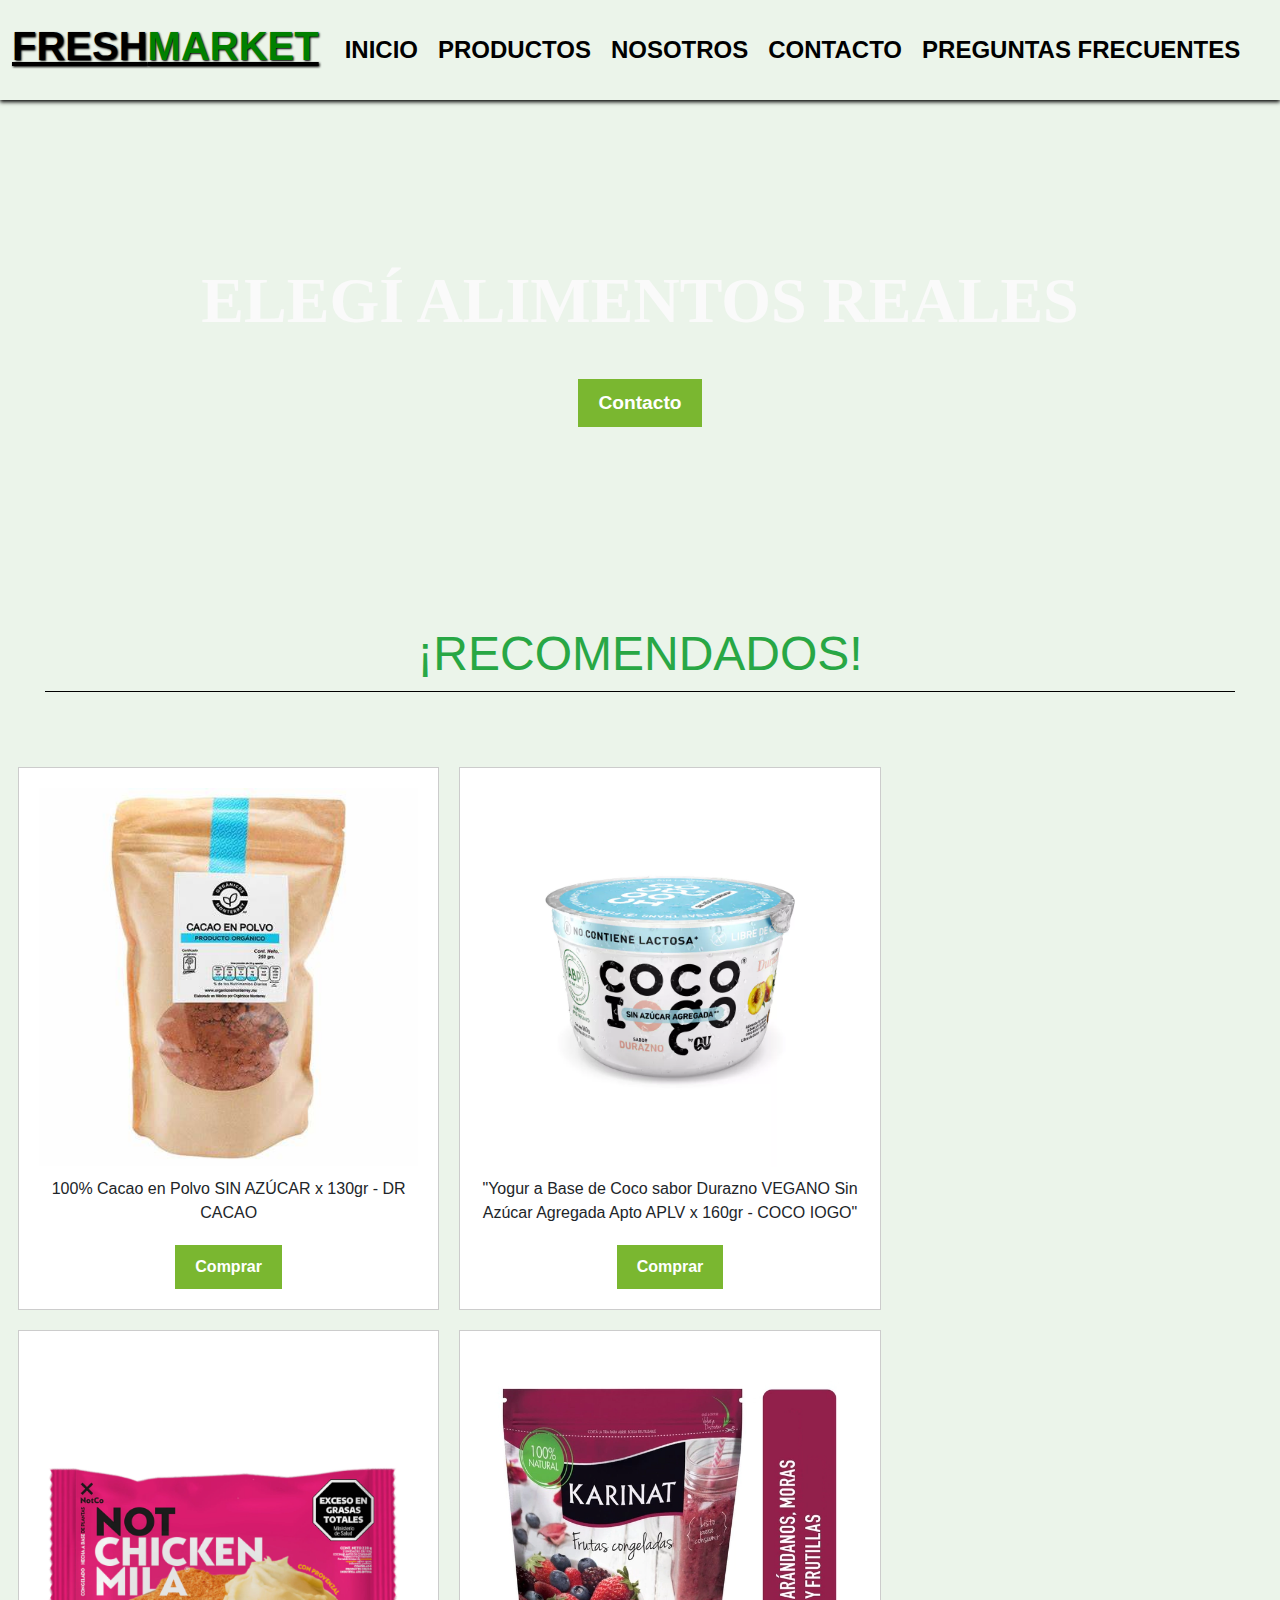
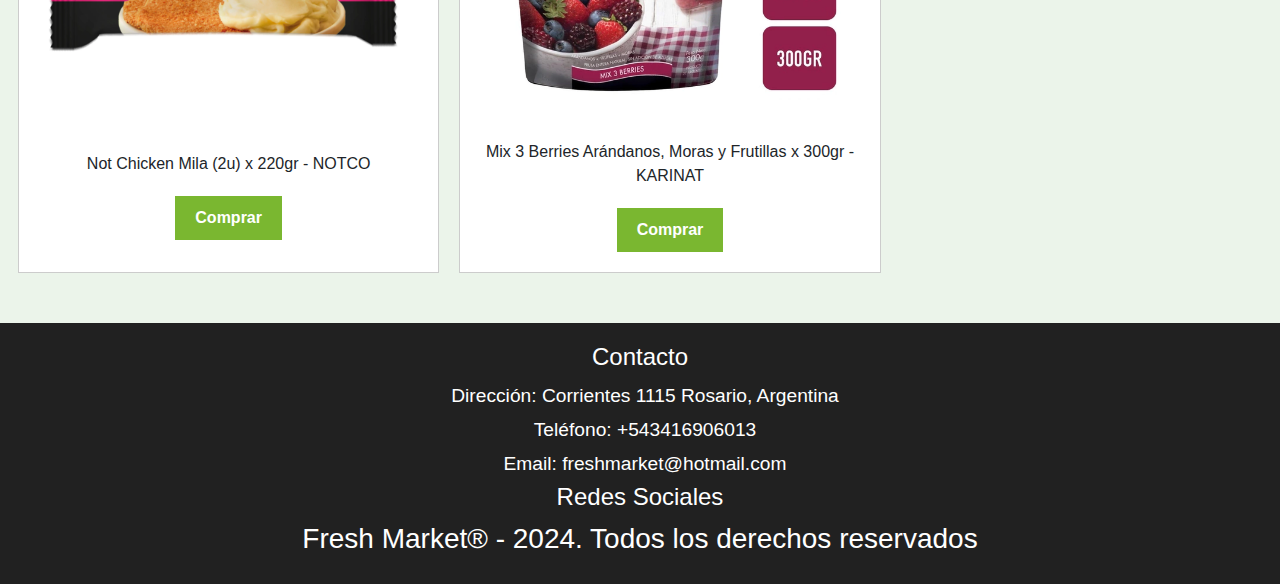
<file: index.html>
<!DOCTYPE html>
<html lang="en">
<head>
    <meta charset="UTF-8">
    <meta name="viewport" content="width=device-width, initial-scale=1.0">
    <title>Fresh Market</title>
    <!-- CSS -->
    <!-- CSS BS -->
    <link href="https://cdn.jsdelivr.net/npm/bootstrap@5.3.3/dist/css/bootstrap.min.css" rel="stylesheet" integrity="sha384-QWTKZyjpPEjISv5WaRU9OFeRpok6YctnYmDr5pNlyT2bRjXh0JMhjY6hW+ALEwIH" crossorigin="anonymous">
    <link rel="stylesheet" href="css/estilo.css">
</head>
<body>
  <!-- Header -->  

  <!-- NavBar BS -->
  <header class="navbar navbar-expand-lg encabezado">
    <div class="container-fluid">
      <a class="navbar-brand" href="#">
        <h1>Fresh<span class="verde">Market</span></h1>
    </a>
      <button class="navbar-toggler" type="button" data-bs-toggle="collapse" data-bs-target="#navbarNav" aria-controls="navbarNav" aria-expanded="false" aria-label="Toggle navigation">
        <span class="navbar-toggler-icon"></span>
      </button>
      <nav class="collapse navbar-collapse" id="navbarNav">
        <ul class="navbar-nav">
            <li><a href="index.html">Inicio</a></li>
            <li><a href="pages/productos.html">Productos</a></li>
            <li><a href="pages/nosotros.html">Nosotros</a></li>
            <li><a href="pages/contacto.html">Contacto</a></li>
            <li><a href="pages/preguntas.html">Preguntas Frecuentes</a></li>
        </ul>
      </nav>
    </div>
  </header>

<!--  Banner    --> 
<section class="banner">
    <div class="bannerContenido"> 
        <p>Elegí alimentos reales</p>
        <button class="boton">Contacto</button>
        </div>
</section>

<!--  Fin Banner    -->


<!-- Productos --> 

<section id="productos" class="productos">
<h3>¡Recomendados!</h3>

</section>
<main class="row">

    <div class="tarjeta col-xl-4 col-md-6 col-sm-12">
        <img class="imgProductos" src="img/cacao organico.jpeg" alt="">
    <p> 100% Cacao en Polvo SIN AZÚCAR x 130gr - DR CACAO </p>
    <button class= "boton">Comprar</button>
</div>

<div class="tarjeta col-xl-4 col-md-6 col-sm-12">
    <img class="imgProductos" src="img/yogurt.webp" alt="">
    <p>"Yogur a Base de Coco sabor Durazno VEGANO Sin Azúcar Agregada Apto APLV x 160gr - COCO IOGO"</p>
    <button class="boton">Comprar</button>
</div>

<div class="tarjeta col-xl-4 col-md-6 col-sm-12">
    <img class="imgProductos" src="img/not chicken mila.webp" alt="">
    <p> Not Chicken Mila (2u) x 220gr - NOTCO </p>
    <button class="boton">Comprar</button>
</div>

<div class="tarjeta col-xl-4 col-md-6 col-sm-12">
    <img class="imgProductos" src="img/frutas congeladas.webp" alt="">
    <p> Mix 3 Berries Arándanos, Moras y Frutillas x 300gr - KARINAT </p>
    <button class="boton">Comprar</button>
</div>
</main>
<!-- Productos -->

 <!-- Footer -->   
<footer class="footer">
    <div class="footerContenido d-flex flex-column text-center">
        <div class="infoContacto">
        <h4>Contacto</h4>
        <p><i class=""></i> Dirección: Corrientes 1115 Rosario, Argentina
        <p><i class=""></i> Teléfono: +543416906013   
        <p><i class=""></i> Email: freshmarket@hotmail.com
    </div>

     </div class="redesSociales">
     <h4>Redes Sociales</h4>
    
    </div>
     </div>
    <h3>Fresh Market® - 2024. Todos los derechos reservados</h3>
</footer>

<!-- Fin footer-->
<script src="https://cdn.jsdelivr.net/npm/bootstrap@5.3.3/dist/js/bootstrap.bundle.min.js" integrity="sha384-YvpcrYf0tY3lHB60NNkmXc5s9fDVZLESaAA55NDzOxhy9GkcIdslK1eN7N6jIeHz" crossorigin="anonymous"></script>

</body>
</html>
</file>
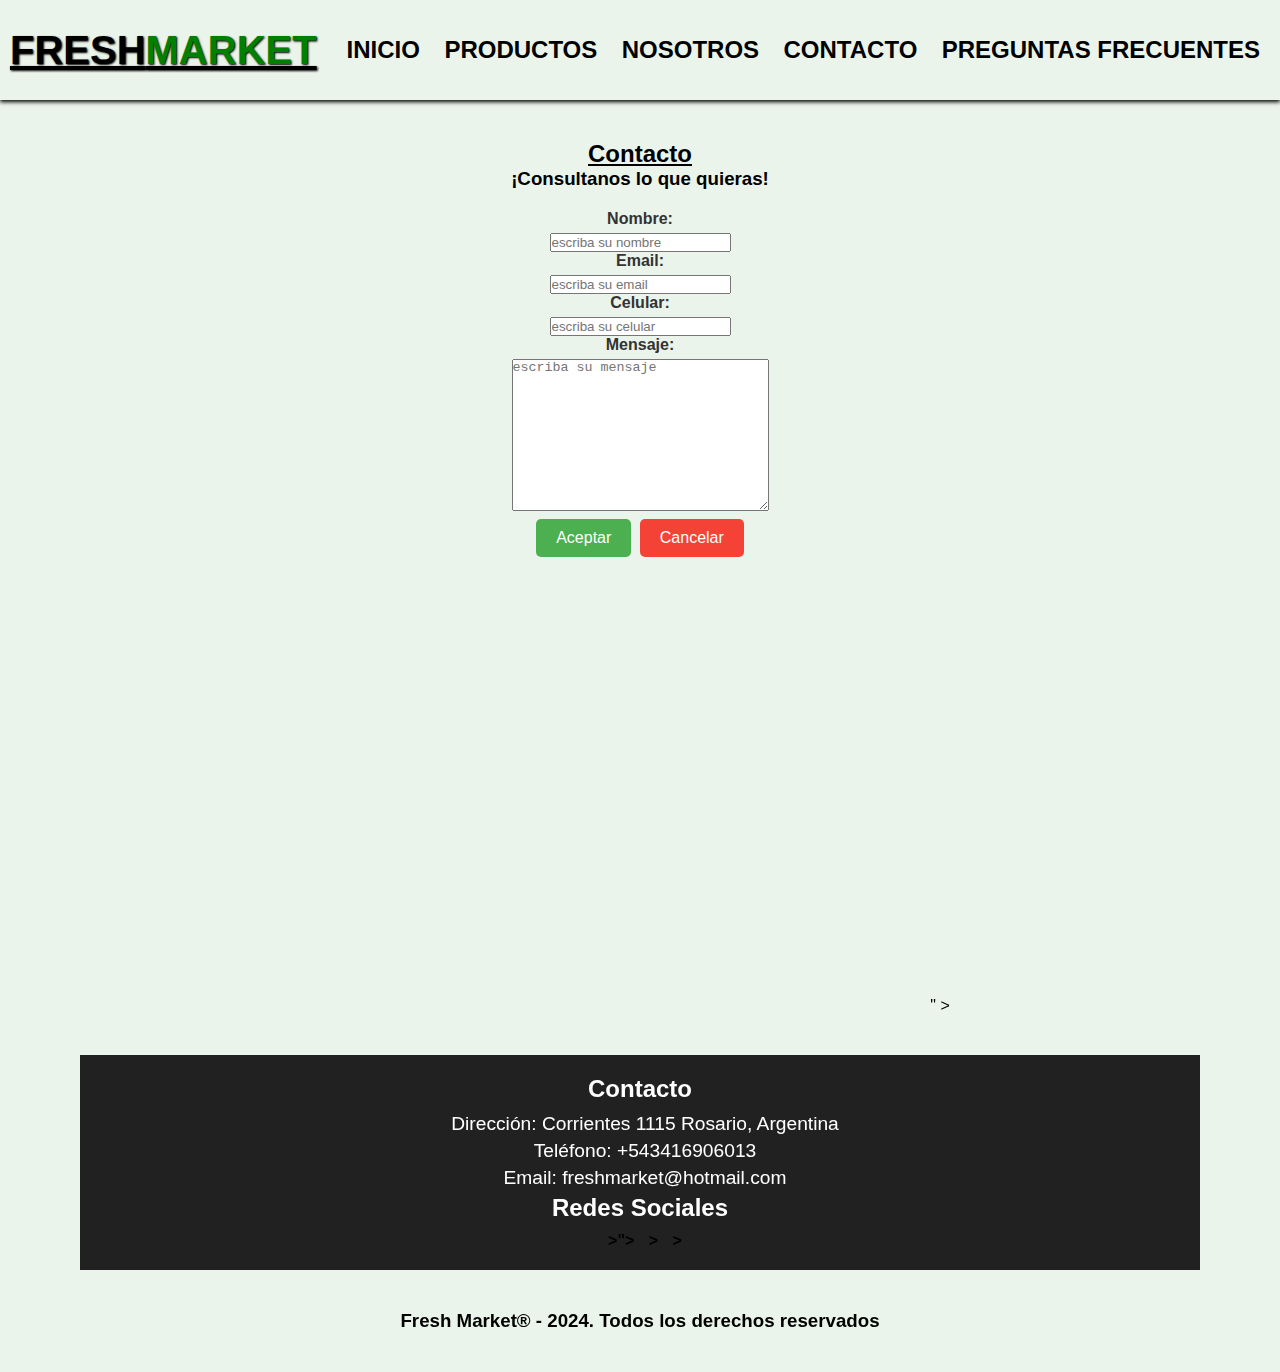
<file: pages/contacto.html>
<!DOCTYPE html>
<html lang="en">
<head>
    <meta charset="UTF-8">
    <meta name="viewport" content="width=device-width, initial-scale=1.0">
    <title>Fresh Market</title>
    <!-- CSS -->
    <link rel="stylesheet" href="../css/estilo.css">
</head>
<body>

  <!-- Header -->  
  <header class="encabezado">
    <h1>Fresh<span class="verde">Market</span></h1>

    <nav>
        <ul>
           <li><a href="../index.html">Inicio</a></li>
           <li><a href="productos.html">Productos</a></li>
           <li><a href="nosotros.html">Nosotros</a></li>
           <li><a href="contacto.html">Contacto</a></li>
           <li><a href="preguntas.html">Preguntas Frecuentes</a></li>
        </ul>
    </nav>
  </header>
  <!-- Fin Header --> 

<main>
    <h2>Contacto</h2>
    <h3>¡Consultanos lo que quieras!</h3>
    <form action="#" method="post">
        <div>
            <label for="Nombre">Nombre:</label>
            <input type="text" placeholder="escriba su nombre" id="Nombre" name="nombre"
        </div>
        <!--2 columnas-->
        <div>
            <!--columna 1-->
    <div>
        <label for="email">Email:</label>
        <input type="email" placeholder="escriba su email" id="email" name="email" 
    </div> 
    <!--columna 2-->
    <div>
        <label for="celular">Celular:</label>
        <input type="tel" placeholder="escriba su celular" id="celular" name="celular"
    </div>
        </div>
        <!--Fin 2 columnas-->

        <div>
            <label for="Mensaje">Mensaje:</label>
            <textarea name="Mensaje" id="Mensaje" cols="30" rows="10" placeholder="escriba su mensaje"></textarea>
            <div>

                <button type="submit" class="btn-aceptar">Aceptar</button>
                <button type="button" class="btn-cancelar">Cancelar</button>
                
            </div>

        </div>

    </form>

    <iframe
     src="https://www.google.com/maps/embed?pb=!1m18!1m12!1m3!1d11973.001179808756!2d-60.6507284870692!3d-32.96293902634552!2m3!1f0!2f0!3f0!3m2!1i1024!2i768!4f13.1!3m3!1m2!1s0x95b7ab0b8c0d14bd%3A0xd63734921437b5e5!2sDel%20Abasto%2C%20S2000%20Rosario%2C%20Santa%20Fe!5e0!3m2!1ses!2sar!4v1710373970296!5m2!1ses!2sar" width="600" height="450" style="border:0;" allowfullscreen="" loading="lazy" referrerpolicy="no-referrer-when-downgrade"></iframe>" ></iframe>

<main>

 <!-- Footer -->   
 <footer class="footer">
    <div class="footerContenido">
        <div class="infoContacto">
        <h4>Contacto</h4>
        <p><i class="fas fa-map-marker-alt"></i> Dirección: Corrientes 1115 Rosario, Argentina
        <p><i class="fas fa-phone"></i> Teléfono: +543416906013   
        <p><i class="fas fa-envelope"></i> Email: freshmarket@hotmail.com
    </div>

     </div class="redesSociales">
     <h4>Redes Sociales</h4>
     <a href="#"><i class="fa-brands fa-facebook-f"></i>></i>"></i></a>
     <a href="#"><i class="fa-brands fa-twitter"></i>></i></a>
     <a href="#"><i class="fa-brands fa-instagram"></i>></i></a>
    </div>
     </div>
    <h3>Fresh Market® - 2024. Todos los derechos reservados</h3>
</footer>

<!-- Fin footer-->



</body>
</html>
</file>
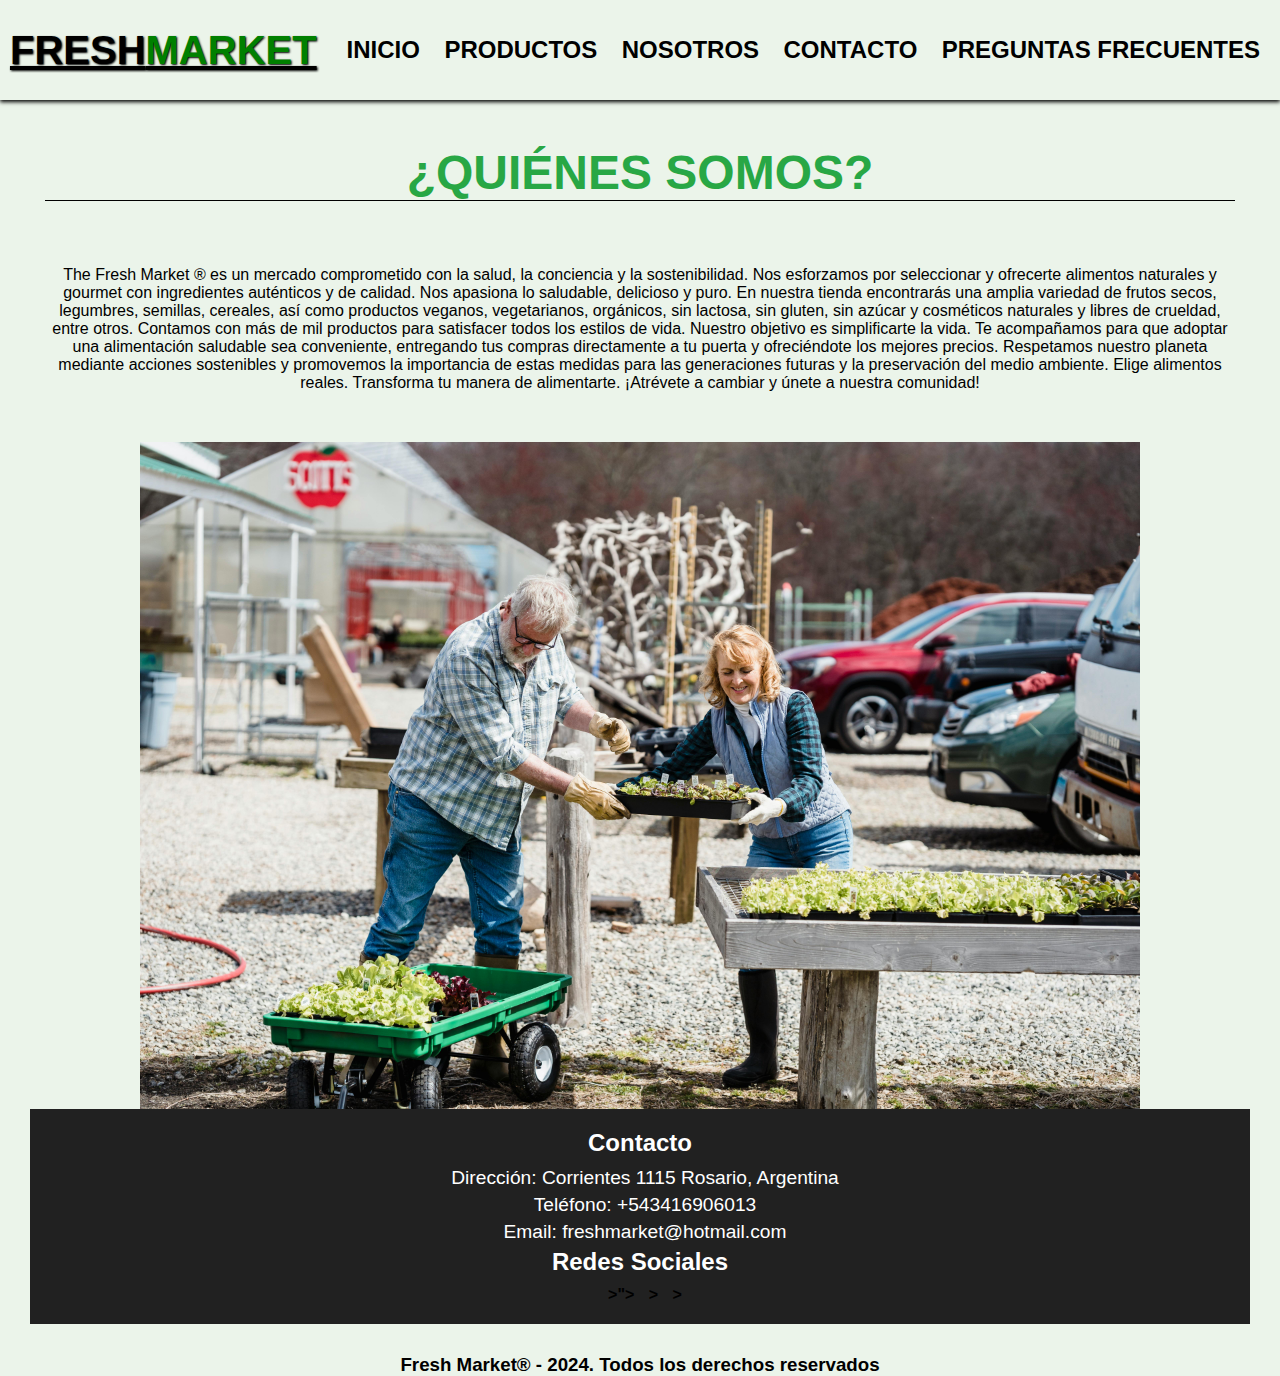
<file: pages/nosotros.html>
<!DOCTYPE html>
<html lang="zxx">
<head>
    <meta charset="UTF-8">
    <meta name="viewport" content="width=device-width, initial-scale=1.0">
    <title>Fresh Market</title>
    <!-- CSS -->
    <link rel="stylesheet" href="../css/estilo.css">
</head>
<body>

  <!-- Header -->  
  <header class="encabezado">
    <h1>Fresh<span class="verde">Market</span></h1>

    <nav>
        <ul>
           <li><a href="../index.html">Inicio</a></li>
           <li><a href="productos.html">Productos</a></li>
           <li><a href="nosotros.html">Nosotros</a></li>
           <li><a href="contacto.html">Contacto</a></li>
           <li><a href="preguntas.html">Preguntas Frecuentes</a></li>
        </ul>
    </nav>
  </header>

  <!-- Fin Header --> 

  <section id="productos" class="productos">
    <h3>¿Quiénes somos?</h3>
    </section>


<main>

    

    <p>The Fresh Market ® es un mercado comprometido con la salud, la conciencia y la sostenibilidad. Nos esforzamos por seleccionar y ofrecerte alimentos naturales y gourmet con ingredientes auténticos y de calidad.

    Nos apasiona lo saludable, delicioso y puro. En nuestra tienda encontrarás una amplia variedad de frutos secos, legumbres, semillas, cereales, así como productos veganos, vegetarianos, orgánicos, sin lactosa, sin gluten, sin azúcar y cosméticos naturales y libres de crueldad, entre otros. Contamos con más de mil productos para satisfacer todos los estilos de vida.
    
    Nuestro objetivo es simplificarte la vida. Te acompañamos para que adoptar una alimentación saludable sea conveniente, entregando tus compras directamente a tu puerta y ofreciéndote los mejores precios.
    
    Respetamos nuestro planeta mediante acciones sostenibles y promovemos la importancia de estas medidas para las generaciones futuras y la preservación del medio ambiente.
    
    Elige alimentos reales. Transforma tu manera de alimentarte.
    
    ¡Atrévete a cambiar y únete a nuestra comunidad! </p>
    </main>

  
  <div class="contenedorNosotros">
    <img class="imgNosotros" src="../img/pexels-greta-hoffman-7728310.jpg" alt="">
   <div>

    <!-- Footer -->   
 <footer class="footer">
  <div class="footerContenido">
      <div class="infoContacto">
      <h4>Contacto</h4>
      <p><i class="fas fa-map-marker-alt"></i> Dirección: Corrientes 1115 Rosario, Argentina
      <p><i class="fas fa-phone"></i> Teléfono: +543416906013   
      <p><i class="fas fa-envelope"></i> Email: freshmarket@hotmail.com
  </div>

   </div class="redesSociales">
   <h4>Redes Sociales</h4>
   <a href="#"><i class="fa-brands fa-facebook-f"></i>></i>"></i></a>
   <a href="#"><i class="fa-brands fa-twitter"></i>></i></a>
   <a href="#"><i class="fa-brands fa-instagram"></i>></i></a>
  </div>
   </div>
  <h3>Fresh Market® - 2024. Todos los derechos reservados</h3>
</footer>

<!-- Fin footer-->


</body>
</html>
</file>
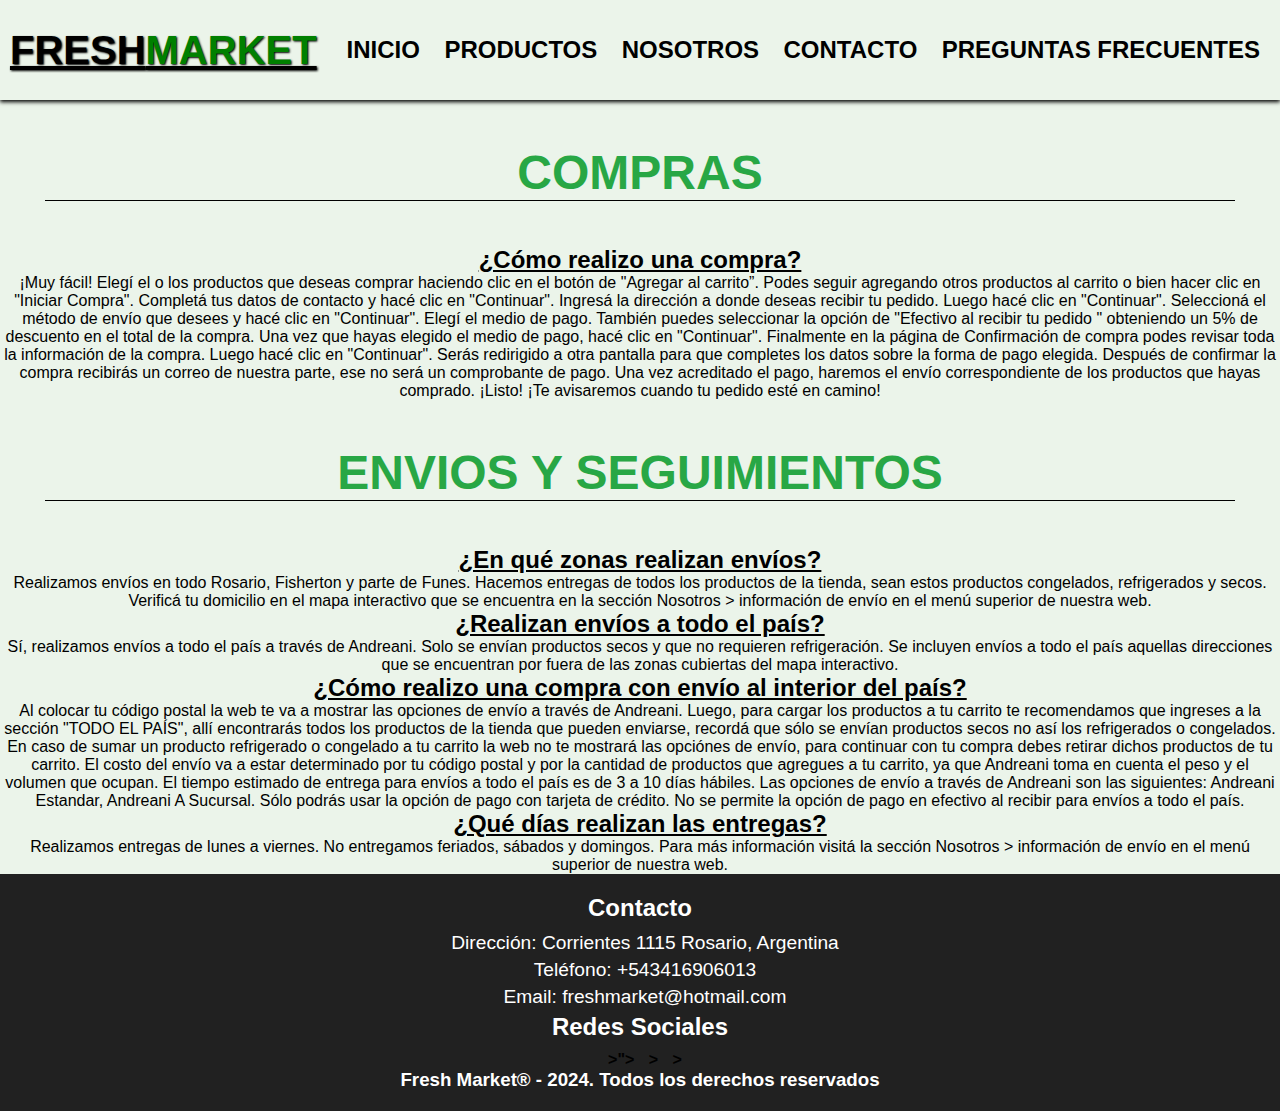
<file: pages/preguntas.html>
<!DOCTYPE html>
<html lang="zxx">
<head>
    <meta charset="UTF-8">
    <meta name="viewport" content="width=device-width, initial-scale=1.0">
    <title>Fresh Market</title>
    <!-- CSS -->
    <link rel="stylesheet" href="../css/estilo.css">
</head>
<body>

  <!-- Header -->  
  <header class="encabezado">
    <h1>Fresh<span class="verde">Market</span></h1>

    <nav>
        <ul>
           <li><a href="../index.html">Inicio</a></li>
           <li><a href="productos.html">Productos</a></li>
           <li><a href="nosotros.html">Nosotros</a></li>
           <li><a href="contacto.html">Contacto</a></li>
           <li><a href="preguntas.html">Preguntas Frecuentes</a></li>
        </ul>
    </nav>
  </header>
  <!-- Fin Header --> 

  
  <section id="productos" class="productos">
    <h3>Compras</h3>
    </section>

<h2>¿Cómo realizo una compra?</h2>
<p> ¡Muy fácil!
    Elegí el o los productos que deseas comprar haciendo clic en el botón de "Agregar al carrito”. Podes seguir agregando otros productos al carrito o bien hacer clic en "Iniciar Compra".
    Completá tus datos de contacto y hacé clic en "Continuar".
    Ingresá la dirección a donde deseas recibir tu pedido. Luego hacé clic en "Continuar".
    Seleccioná el método de envío que desees y hacé clic en "Continuar".
    Elegí el medio de pago. También puedes seleccionar la opción de "Efectivo al recibir tu pedido " obteniendo un 5% de descuento en el total de la compra. Una vez que hayas elegido el medio de pago, hacé clic en "Continuar".
    Finalmente en la página de Confirmación de compra podes revisar toda la información de la compra. Luego hacé clic en "Continuar".
    Serás redirigido a otra pantalla para que completes los datos sobre la forma de pago elegida. Después de confirmar la compra recibirás un correo de nuestra parte, ese no será un comprobante de pago.
    Una vez acreditado el pago, haremos el envío correspondiente de los productos que hayas comprado.
    ¡Listo! ¡Te avisaremos cuando tu pedido esté en camino!</p>


    <section id="productos" class="productos">
        <h3>Envios y seguimientos</h3>
        </section>

<h2>¿En qué zonas realizan envíos?</h2>
<p>Realizamos envíos en todo Rosario, Fisherton y parte de Funes.
    Hacemos entregas de todos los productos de la tienda, sean estos productos congelados, refrigerados y secos.
    Verificá tu domicilio en el mapa interactivo que se encuentra en la sección Nosotros > información de envío en el menú superior de nuestra web.</p>

    <h2>¿Realizan envíos a todo el país?</h2>
    <p>Sí, realizamos envíos a todo el país a través de Andreani. Solo se envían productos secos y que no requieren refrigeración. Se incluyen envíos a todo el país aquellas direcciones que se encuentran por fuera de las zonas cubiertas del mapa interactivo. </p>

<h2>¿Cómo realizo una compra con envío al interior del país?</h2>
<p>Al colocar tu código postal la web te va a mostrar las opciones de envío a través de Andreani. Luego, para cargar los productos a tu carrito te recomendamos que ingreses a la sección "TODO EL PAÍS", allí encontrarás todos los productos de la tienda que pueden enviarse, recordá que sólo se envían productos secos no así los refrigerados o congelados. 
    En caso de sumar un producto refrigerado o congelado a tu carrito la web no te mostrará las opciónes de envío, para continuar con tu compra debes retirar dichos productos de tu carrito.
    El costo del envío va a estar determinado por tu código postal y por la cantidad de productos que agregues a tu carrito, ya que Andreani toma en cuenta el peso y el volumen que ocupan.
    El tiempo estimado de entrega para envíos a todo el país es de 3 a 10 días hábiles.
    Las opciones de envío a través de Andreani son las siguientes: Andreani Estandar, Andreani A Sucursal.
    Sólo podrás usar la opción de pago con tarjeta de crédito. No se permite la opción de pago en efectivo al recibir para envíos a todo el país.
    </p>

    <h2>¿Qué días realizan las entregas?</h2>
    <p>Realizamos entregas de lunes a viernes. No entregamos feriados, sábados y domingos. 
        Para más información visitá la sección Nosotros > información de envío en el menú superior de nuestra web.</p>


<!-- Footer -->   
<footer class="footer">
    <div class="footerContenido">
        <div class="infoContacto">
        <h4>Contacto</h4>
        <p><i class="fas fa-map-marker-alt"></i> Dirección: Corrientes 1115 Rosario, Argentina
        <p><i class="fas fa-phone"></i> Teléfono: +543416906013   
        <p><i class="fas fa-envelope"></i> Email: freshmarket@hotmail.com
    </div>

     </div class="redesSociales">
     <h4>Redes Sociales</h4>
     <a href="#"><i class="fa-brands fa-facebook-f"></i>></i>"></i></a>
     <a href="#"><i class="fa-brands fa-twitter"></i>></i></a>
     <a href="#"><i class="fa-brands fa-instagram"></i>></i></a>
    </div>
     </div>
    <h3>Fresh Market® - 2024. Todos los derechos reservados</h3>
</footer>

<!-- Fin footer-->



</body>
</html>
</file>
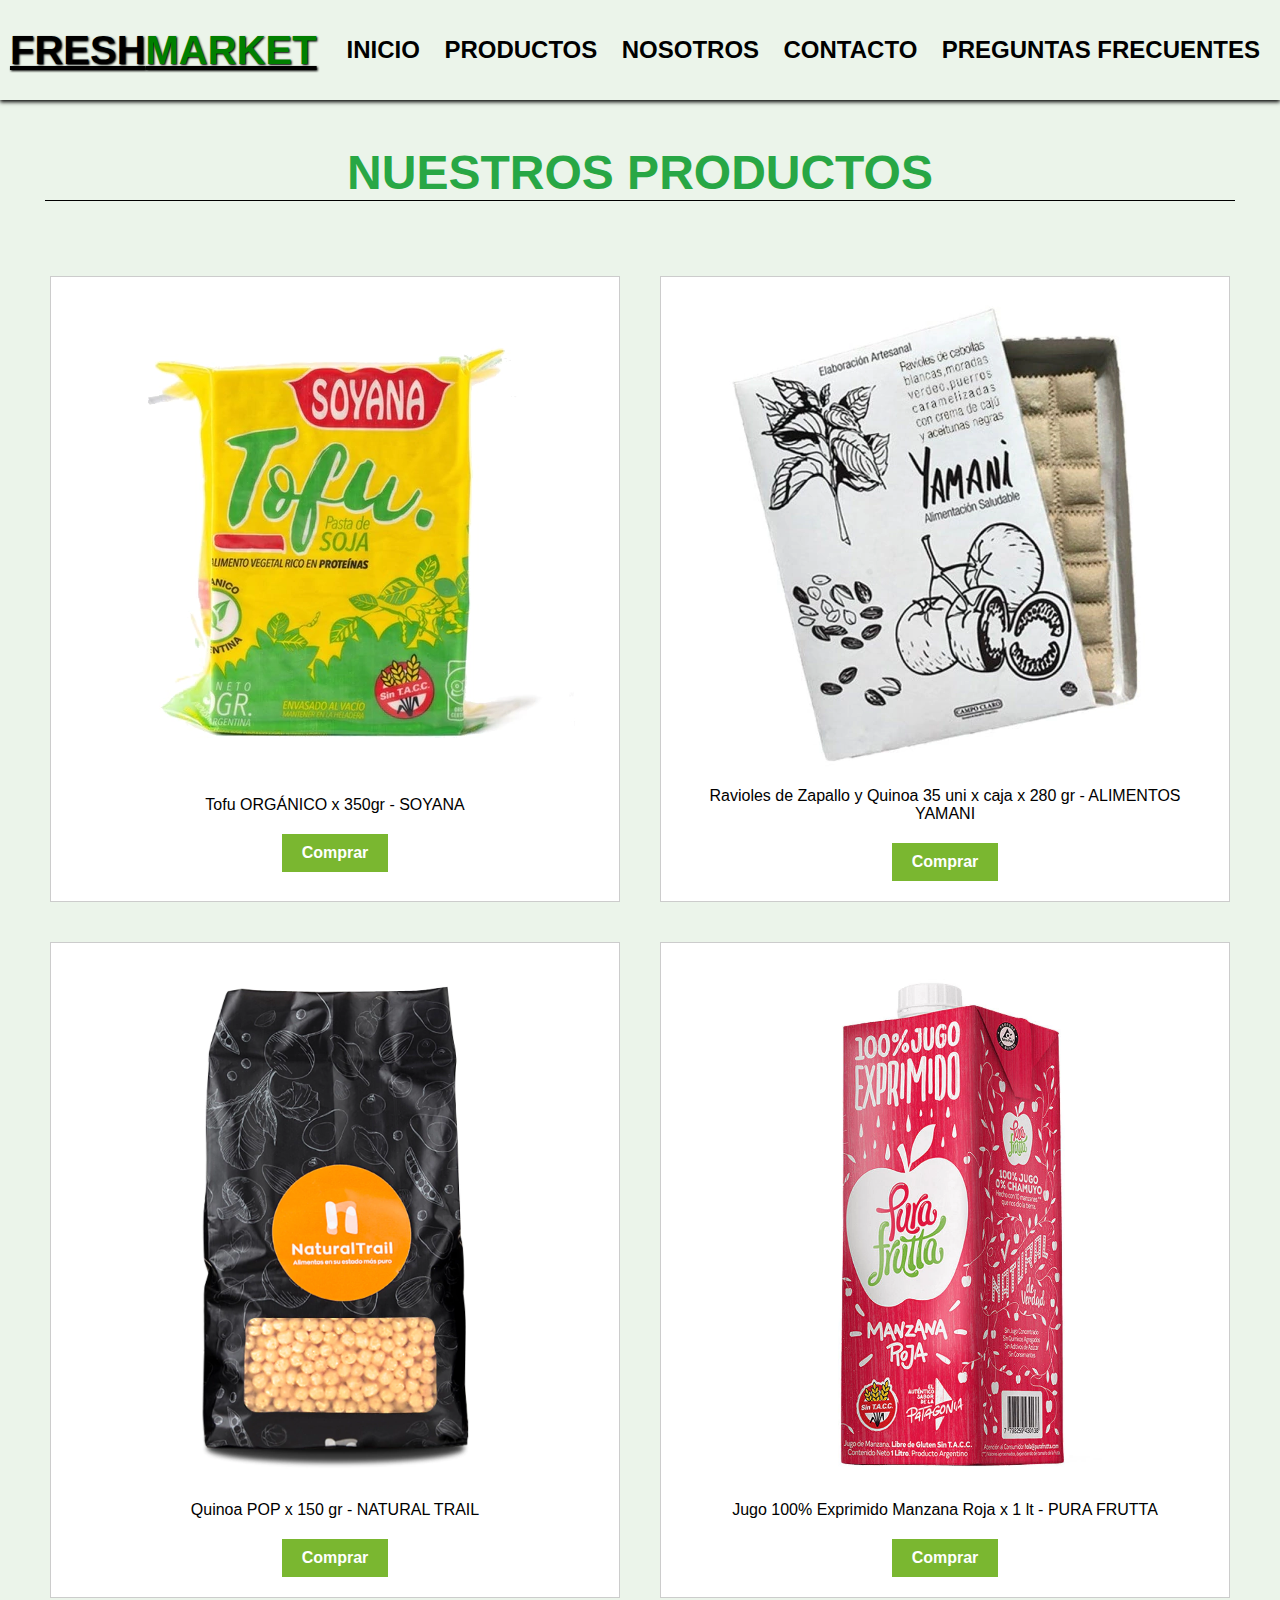
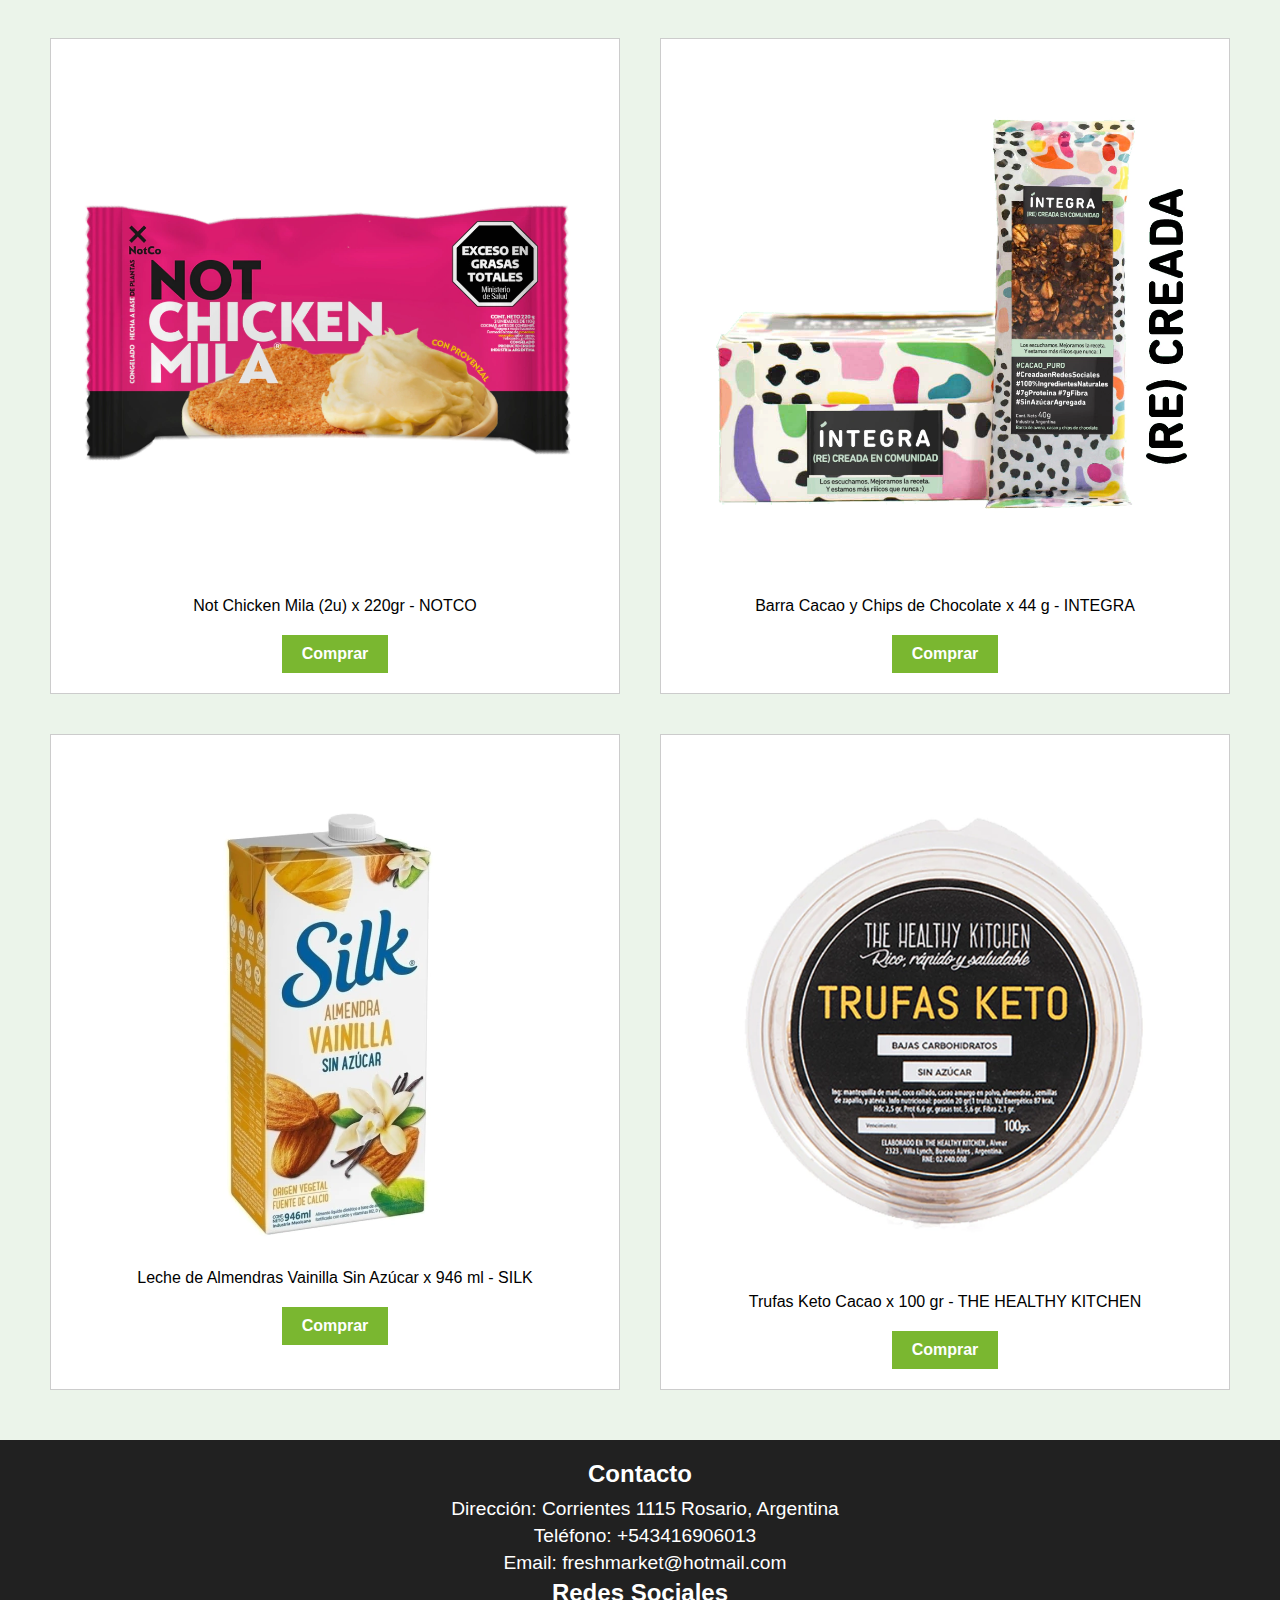
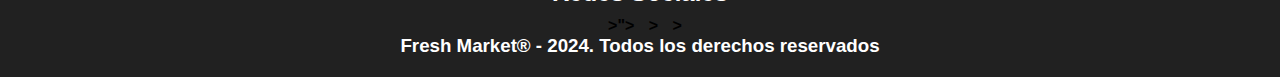
<file: pages/productos.html>
<!DOCTYPE html>
<html lang="zxx">
<head>
    <meta charset="UTF-8">
    <meta name="viewport" content="width=device-width, initial-scale=1.0">
    <title>Fresh Market</title>
    <!-- CSS -->
    <link rel="stylesheet" href="../css/estilo.css">
</head>
<body>
 
  <!-- Header -->  
  <header class="encabezado">
    <h1>Fresh<span class="verde">Market</span></h1>

    <nav>
        <ul>
           <li><a href="../index.html">Inicio</a></li>
           <li><a href="productos.html">Productos</a></li>
           <li><a href="nosotros.html">Nosotros</a></li>
           <li><a href="contacto.html">Contacto</a></li>
           <li><a href="preguntas.html">Preguntas Frecuentes</a></li>
        </ul>
    </nav>
  </header>
  <!-- Fin Header --> 



  <section id="productos" class="productos">
    <h3>Nuestros productos</h3>
    
    </section>
    <main class="contenedorProductos">
  
    <div class="tarjeta">
      <img class="imgProductos" src="../img/tofu.webp" alt="">
<p>Tofu ORGÁNICO x 350gr - SOYANA</p>
<button class="boton">Comprar</button>
</div>

<div class="tarjeta">
  <img class="imgProductos" src="../img/ravioles yamani.webp" alt="">
<p>Ravioles de Zapallo y Quinoa 35 uni x caja x 280 gr - ALIMENTOS YAMANI</p>
<button class="boton">Comprar</button>
</div>

<div class="tarjeta">
  <img class="imgProductos" src="../img/quinoa pop.webp" alt="">
<p>Quinoa POP x 150 gr - NATURAL TRAIL</p>
<button class="boton">Comprar</button>
</div>

<div class="tarjeta">
  <img class="imgProductos" src="../img/pura frutta manzana roja.webp" alt="">
<p>Jugo 100% Exprimido Manzana Roja x 1 lt - PURA FRUTTA</p>
<Button class="boton">Comprar</Button>
</div>

<div class="tarjeta">
  <img class="imgProductos" src="../img/not chicken mila.webp" alt="">
<p>Not Chicken Mila (2u) x 220gr - NOTCO</p>
<Button class="boton">Comprar</Button>
</div>

<div class="tarjeta">
  <img class="imgProductos" src="../img/barrita integra.webp" alt="">
<p>Barra Cacao y Chips de Chocolate x 44 g - INTEGRA</p>
<Button class="boton">Comprar</Button>
</div>

<div class="tarjeta">
  <img class="imgProductos" src="../img/silk vainilla.webp" alt="">
<p>Leche de Almendras Vainilla Sin Azúcar x 946 ml - SILK</p>
<Button class="boton">Comprar</Button>
</div>

<div class="tarjeta">
  <img class="imgProductos" src="../img/trufas keto.webp" alt="">
<p>Trufas Keto Cacao x 100 gr - THE HEALTHY KITCHEN</p>
<Button class="boton">Comprar</Button>
</div>

  </main>

<!-- Footer -->   
<footer class="footer">
  <div class="footerContenido">
      <div class="infoContacto">
      <h4>Contacto</h4>
      <p><i class="fas fa-map-marker-alt"></i> Dirección: Corrientes 1115 Rosario, Argentina
      <p><i class="fas fa-phone"></i> Teléfono: +543416906013   
      <p><i class="fas fa-envelope"></i> Email: freshmarket@hotmail.com
  </div>

   </div class="redesSociales">
   <h4>Redes Sociales</h4>
   <a href="#"><i class="fa-brands fa-facebook-f"></i>></i>"></i></a>
   <a href="#"><i class="fa-brands fa-twitter"></i>></i></a>
   <a href="#"><i class="fa-brands fa-instagram"></i>></i></a>
  </div>
   </div>
  <h3>Fresh Market® - 2024. Todos los derechos reservados</h3>
</footer>

<!-- Fin footer-->


</body>
</html>
</file>
<file: css/estilo.css>
* {
    margin: 0;
    padding: 0;
}

/* Body */

body{
    font-family: "roboto" , sans-serif;
    background-color: rgb(235, 244, 234);
    text-align: center;
}

/* Header */

.encabezado {
    display: flex;
    justify-content: space-around;
    align-items: center;
    height: 100px;
    box-shadow: 0px 2px 4px black;
}
 .encabezado h1 {
    text-transform: uppercase;
    font-weight: 700;
    text-shadow: 1px 1px 2px black;
    font-size: 2.5rem;
 }

 .verde {
    color: green
 }

 .boton{
    background-color: #7ab730;
    color: white;
    font-weight: 700;
    border: none;
    padding: 10px 20px;
    font-size: 1.2rem;
 }

.boton:haver {
    background-color: #28a745;
    color: #FAFAFA;
    cursor: pointer;
}

.encabezado li {
    list-style-type: none;
    display: inline-block;
}

.encabezado li a {
    text-decoration: none;
    margin: 10px;
    color: black;
    font-size: 1.5rem;
}

.encabezado li a:hover {
    color: #7ab730;
}

.banner {
    background-image: url("https://acdn.mitiendanube.com/stores/887/695/themes/material/2-slide-1706621125132-910990785-39695fb81bc0e6e80e82770d9a3b63ce1706621132-1920-1920.webp?804152104");
    background-position: center;
    height: calc(60vh - 60px);
    position: relative;
    display: flex;
    justify-content: center;
    align-items: center;

}

.banner::after {
    content: "";
    position: absolute;
    top: 0;
    left: 0;
    width: 100%;
    height: 100%;
    z-index: 0;

}

.bannerContenido {
    z-index: 1;
    display: flex;
    flex-direction: column;
    justify-content: center;
    align-items: center;
    padding: 20px;

}

.bannerContenido h2 {
    font-size: 2rem;
    font-weight: bold;
    color: #FAFAFA;
    margin-bottom: 10px;
}

.bannerContenido p {
    color: #FAFAFA;
    font-size: 4rem;
    text-transform: uppercase;
    font-weight: 700;
    font-family: Cambria, Cochin, Georgia, Times, 'Times New Roman', serif;
    margin-bottom: 20px;
    text-align: center;
}

.bannerContenido .boton{
    margin-top: 10px;
}

/* Productos */

.productos {
    text-align: center;
    margin: 10vh;
    border-bottom: 1px solid black;
}

.contenedorProductos {
    display: grid;
    grid-template-columns: repeat(3, 1fr);
    gap: 20px;
}

.productos h3 {
    color: #28a745;
    text-transform: uppercase;
    font-size: 3rem;
}

.productos p{
    font-size: 4rem;
    color: #212121;
    padding: 10px;

}

.producto {
    border: 1px solid #ccc;
    border-radius: 10px;
    padding: 20px;
    text-align: center;
}

.tarjeta {
    display: flex;
    flex-direction: column;
    justify-content: center;
    align-items: center;
    background-color: white;
    border: 1px solid #ccc;
    padding: 20px;
    box-shadow: 0px 2px 4px rgba (0, 0, 0, 2);
    margin: 10px
}

.tarjeta img {
    max-width: 100%;
}

.tarjeta img {
    max-width: 100%;
}

.tarjeta p{
    margin: 10px 0;
}

.tarjeta button {
    background-color: #7ab730;
    color: #fff;
    border: none;
    padding: 10px 20px;
    font-size: 1rem;
    cursor: pointer;
    margin-top: 10px;
}

.tarjeta button:haver {
background-color: #28a745;

}

.footer {
    background-color: #212121;
    color: #fff;
    padding: 20px 0px;
}

.footerContacto {
    display: flex;
    justify-content: space-between;
    max-width: 1200px;
    margin: 0 auto;
    padding: 0 20px;

}

.footer h4{
    font-size: 1.5rem;
    margin-bottom: 10px;
}

.infoContacto p,
.redesSociales a {
    margin: 5px 0;
    font-size: 1.2rem;
}

.redesSociales a {
    color: #7ab730;
    text-decoration: none;
    margin-right: 10px;
    font-size: 1.5rem;
}

.redesSociales a:hover {
    color: #28a745;
}

.footer i {
    margin-right: 10px;
}


a{
    text-decoration: none;
    text-transform: uppercase;
    font-weight: bold;
    color: black
}

/*Main*/

main {
    margin: 20px;
    padding: 20px;
}

h1,
h2{
  
    text-align: center;
    text-decoration: underline;
    margin: 20px 0 px;
}



/*Nosotros*/
.contenedorNosotros {
margin: 20px;
border: 4px solid black
border-radius 10px; 
padding: 10px;
}

.imgNosotros {
    display: block;
    width: 100%;
    max-width: 1000px;
    height: auto;
    margin: auto;
    }



/* Formulario */

form{
    margin-top: 20px;
}

label{
    display: block;
    font-weight: bold;
    margin-bottom: 5px;
    color: #333;
}

.btn-aceptar,
.btn-cancelar {
    background-color: #4CAF50;
    color: white;
    border: none;
    padding: 10px 20px;
    text-align: center;
    text-decoration: none;
    display: inline-block;
    font-size: 16px;
    margin: 4px 2px;
    cursor: pointer;
    border-radius: 5px;
    transition: background-color 0.3s;
}

.btn-cancelar {
    background-color: #f44336;
}

.btn-aceptar:hover,
.btn-cancelar:hover {
    background-color: #45a049;
}

.btn-aceptar:focus,
.btn-cancelar:focus {
    outline: none;
}

 /** responsive */
/* vista tablet */

@media (max-width:1023px) {

     /* Header*/

     .encabezado {
     height: auto;
     flex-direction: column;
     text-align: center;
     }
}
 

.encabezado .boton {
    display: none;
}

/* Banner*/

.bannerContenido p {
    font-size: 2.5 rem;

}

/*Productos*/
.productos {
 margin: 5vh;
font-size: 2rem; 
}

.destinos h3,
.destinos p {
    font-size: inherit;
}

.contenedorProductos {
grid-template-columns: 1fr 1fr;
}

/*Footer*/

.footerContenido {
flex-direction: column;
text-align: center;
}

/* Ajustes específicos para la vista móvil*/
/*0 hasta 768px*/

@media(max-width: 768px) {

}

/************/
</file>
